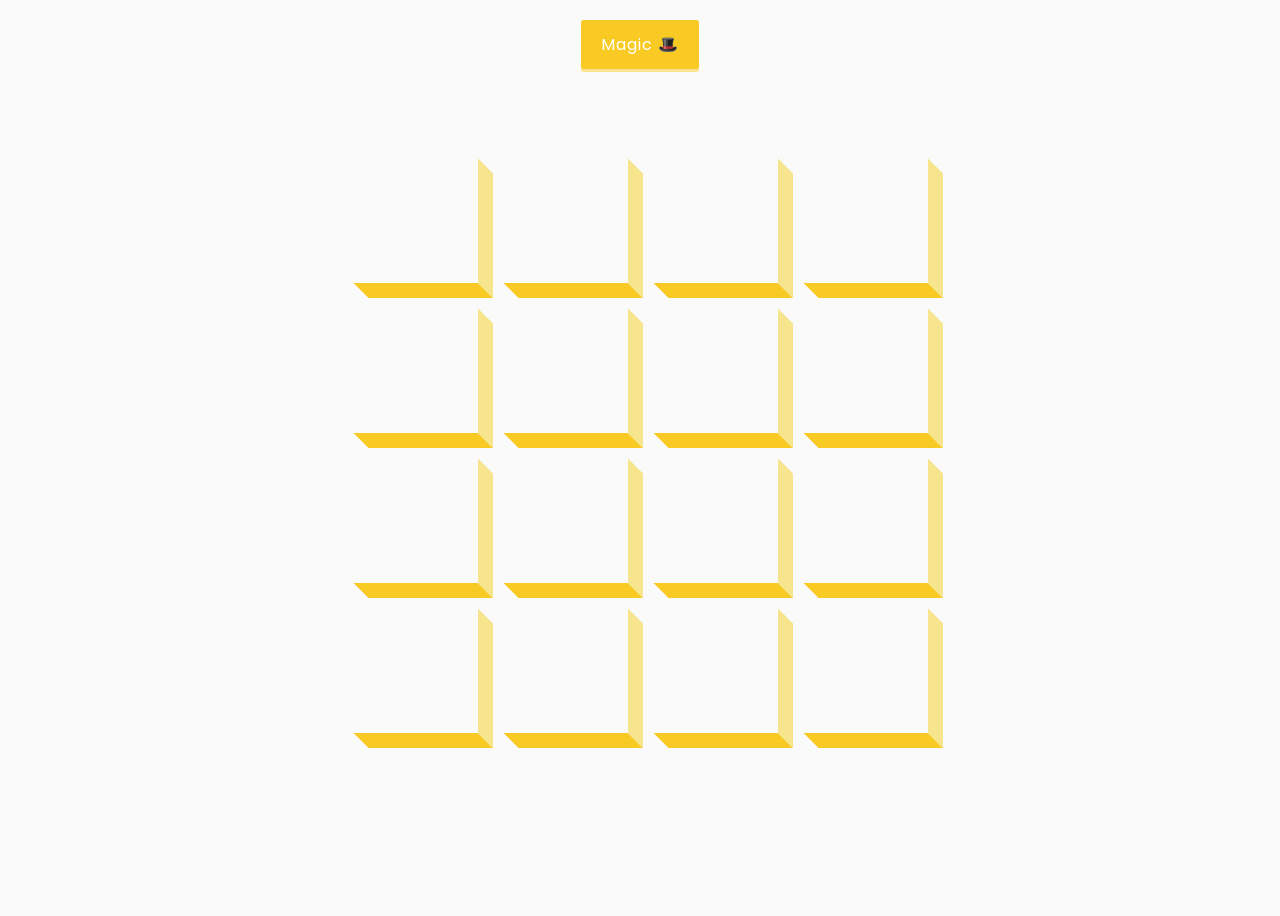
<file: index.html>
<!DOCTYPE html>
<html lang="en">
  <head>
    <meta charset="UTF-8" />
    <meta name="viewport" content="width=device-width, initial-scale=1.0" />
    <link
      rel="stylesheet"
      href="https://cdnjs.cloudflare.com/ajax/libs/font-awesome/5.14.0/css/all.min.css"
      integrity="sha512-1PKOgIY59xJ8Co8+NE6FZ+LOAZKjy+KY8iq0G4B3CyeY6wYHN3yt9PW0XpSriVlkMXe40PTKnXrLnZ9+fkDaog=="
      crossorigin="anonymous"
    />
    <link rel="stylesheet" href="style.css">
    <title>3D Boxes Background</title>
  </head>
  <body>
    <button id="btn" class="magic">Magic 🎩</button>
    <div id="boxes" class="boxes big"></div>
    <script src="script.js"></script>
  </body>
</html>
</file>
<file: style.css>
@import url('https://fonts.googleapis.com/css2?family=Roboto:wght@400;700&display=swap');
@import url('https://fonts.googleapis.com/css2?family=Poppins&display=swap');

* {
  box-sizing: border-box;
}

body {
  background-color: #fafafa;
  font-family: 'Roboto', sans-serif;
  display: flex;
  flex-direction: column;
  align-items: center;
  justify-content: center;
  height: 100vh;
  overflow: hidden;
}

.magic {
  background-color: #f9ca24;
  color: #fff;
  font-family: 'Poppins', sans-serif;
  border: 0;
  border-radius: 3px;
  font-size: 16px;
  padding: 12px 20px;
  cursor: pointer;
  position: fixed;
  top: 20px;
  letter-spacing: 1px;
  box-shadow: 0 3px rgba(249, 202, 36, 0.5);
  z-index: 100;
}

.magic:focus {
  outline: none;
}

.magic:active {
  box-shadow: none;
  transform: translateY(2px);
}

.boxes {
  display: flex;
  flex-wrap: wrap;
  justify-content: space-around;
  height: 500px;
  width: 500px;
  position: relative;
  transition: 0.4s ease;
}

.boxes.big {
  width: 600px;
  height: 600px;
}

.boxes.big .box {
  transform: rotateZ(360deg);
}

.box {
  background-image: url('https://media.giphy.com/media/EZqwsBSPlvSda/giphy.gif');
  background-repeat: no-repeat;
  background-size: 500px 500px;
  position: relative;
  height: 125px;
  width: 125px;
  transition: 0.4s ease;
}

.box::after {
  content: '';
  background-color: #f6e58d;
  position: absolute;
  top: 8px;
  right: -15px;
  height: 100%;
  width: 15px;
  transform: skewY(45deg);
}

.box::before {
  content: '';
  background-color: #f9ca24;
  position: absolute;
  bottom: -15px;
  left: 8px;
  height: 15px;
  width: 100%;
  transform: skewX(45deg);
}
</file>
